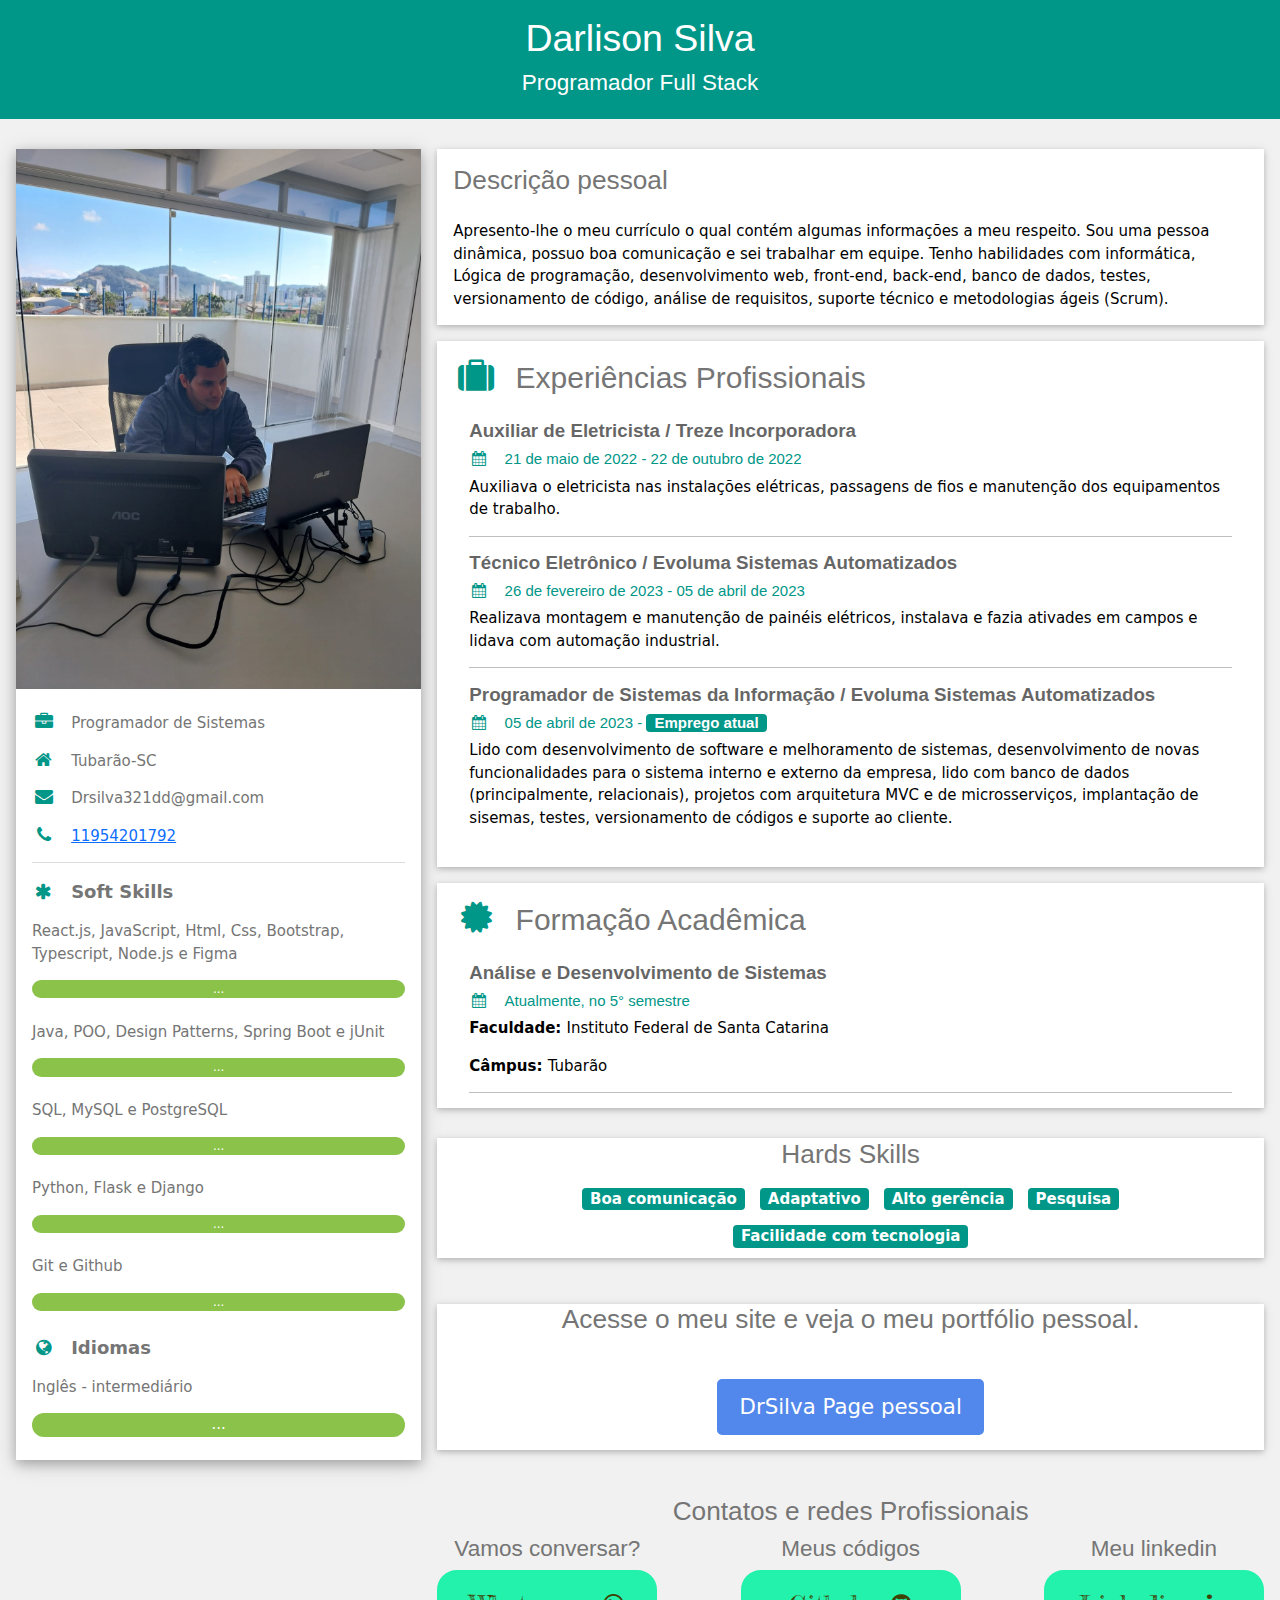
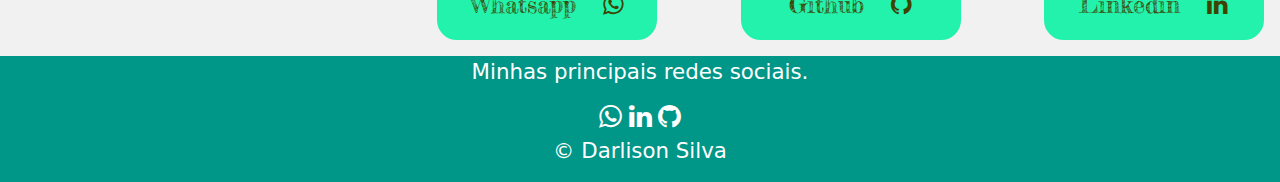
<file: index.html>
<!DOCTYPE html>
<html>
<head>
<title>Curriculo web</title>
<meta charset="UTF-8">
<meta name="viewport" content="width=device-width, initial-scale=1">
<link rel="stylesheet" href="./css/style.css">
<link rel="stylesheet" href="https://www.w3schools.com/w3css/4/w3.css">
<link rel='stylesheet' href='https://fonts.googleapis.com/css?family=Roboto'>
<link rel="stylesheet" href="https://cdnjs.cloudflare.com/ajax/libs/font-awesome/4.7.0/css/font-awesome.min.css">

<meta name="viewport" content="width=device-width, initial-scale=1">
<link href="https://cdn.jsdelivr.net/npm/bootstrap@5.3.1/dist/css/bootstrap.min.css" rel="stylesheet">
<script src="https://cdn.jsdelivr.net/npm/bootstrap@5.3.1/dist/js/bootstrap.bundle.min.js"></script>

<link href="https://fonts.googleapis.com/css2?family=Comfortaa&family=Cormorant+Garamond:wght@500&family=Fredericka+the+Great&family=Montserrat:wght@400;500;600&family=Nunito:wght@300;400&family=Quicksand&family=Work+Sans:wght@300&display=swap" rel="stylesheet">

</head>
<body class="w3-light-grey">

<!-- Page Container -->
<!--div class="w3-content w3-margin-top"-->
 
  <div class="we-container w3-teal w3-padding-16 w3-center">
    <h1>Darlison Silva</h1>
    <h4>Programador Full Stack</h4>
  </div>


  <div class="w3-row-padding container-acd">
  
    <!-- Left Column -->
    <div class="w3-third">
        <!--  fiz alterações-->
    
      <div class="w3-white w3-text-grey w3-card-4">
        <div class="w3-display-container">
          <img src="./img/eu.jpeg" style="width:100%" alt="Avatar">
          <!--div class="w3-display-bottomleft w3-container w3-text-white">
            <h2>Meu nome é Darlison de Souza Silva, tenho 25 anos e sou natural de Itaituba-PA</h2>
          </div-->
        </div><br>
        <div class="w3-container">
          <p><i class="fa fa-briefcase fa-fw w3-margin-right w3-large w3-text-teal"></i>Programador de Sistemas</p>
          <p><i class="fa fa-home fa-fw w3-margin-right w3-large w3-text-teal"></i>Tubarão-SC</p>
          <p><i class="fa fa-envelope fa-fw w3-margin-right w3-large w3-text-teal"></i>Drsilva321dd@gmail.com</p>
          <p><i class="fa fa-phone fa-fw w3-margin-right w3-large w3-text-teal"></i><a href="#" onclick="whats()">11954201792</a></p>
          <hr>

          <p class="w3-large"><b><i class="fa fa-asterisk fa-fw w3-margin-right w3-text-teal"></i>Soft Skills</b></p>
          <p>React.js, JavaScript, Html, Css, Bootstrap, Typescript, Node.js e Figma</p>
          <div class="w3-light-grey w3-round-xlarge w3-small">
            <div class="w3-container w3-center w3-round-xlarge w3-light-green w3-text-white" style="width:100%">...</div>
          </div><br>

          <p>Java, POO, Design Patterns, Spring Boot e jUnit</p>
          <div class="w3-light-grey w3-round-xlarge w3-small">
            <div class="w3-container w3-center w3-round-xlarge w3-light-green" style="width:100%">
              <div class="w3-center w3-text-white">...</div>
            </div>
          </div><br>

          <p>SQL, MySQL e PostgreSQL</p>
          <div class="w3-light-grey w3-round-xlarge w3-small">
            <div class="w3-container w3-center w3-round-xlarge w3-light-green w3-text-white" style="width:100%">...</div>
          </div><br>

          <p>Python, Flask e Django</p>
          <div class="w3-light-grey w3-round-xlarge w3-small">
            <div class="w3-container w3-center w3-round-xlarge w3-light-green w3-text-white" style="width:100%">...</div>
          </div>
          <br>

          <p>Git e Github</p>
          <div class="w3-light-grey w3-round-xlarge w3-small">
            <div class="w3-container w3-center w3-round-xlarge w3-light-green w3-text-white" style="width:100%">...</div>
          </div>
          <br>

          <p class="w3-large w3-text-theme"><b><i class="fa fa-globe fa-fw w3-margin-right w3-text-teal"></i>Idiomas</b></p>
          <p>Inglês - intermediário</p>
          <div class="w3-light-grey w3-round-xlarge">
            <div class="w3-round-xlarge w3-center w3-light-green w3-text-white" style="height:24px;width:100%">...</div>
          </div>
          
          <br>
        </div>
      </div><br>
    </div>

    <div class="w3-twothird">
      <div class="w3-container w3-card w3-white w3-margin-bottom abc-seconde">
        <h3 class="w3-text-grey w3-padding-16"><i class="fa-regular fa-face-smile"></i>Descrição pessoal</h3>
        <p>
          Apresento-lhe o meu currículo o qual contém algumas informações a meu
          respeito. Sou uma pessoa dinâmica, possuo boa comunicação e sei trabalhar 
          em equipe. Tenho habilidades com informática, Lógica de programação, 
          desenvolvimento web, front-end, back-end, banco de dados, testes, versionamento
          de código, análise de requisitos, suporte técnico e metodologias ágeis (Scrum).
        </p>
      </div>

    
      <div class="w3-container w3-card w3-white w3-margin-bottom abc-seconde">
        <h2 class="w3-text-grey w3-padding-16"><i class="fa fa-suitcase fa-fw w3-margin-right w3-xxlarge w3-text-teal"></i>Experiências Profissionais</h2>
        <div class="w3-container">
          <h5 class="w3-opacity"><b>Auxiliar de Eletricista / Treze Incorporadora</b></h5>
          <h6 class="w3-text-teal"><i class="fa fa-calendar fa-fw w3-margin-right"></i>21 de maio de 2022 - 22 de outubro de 2022 <!--span class="w3-tag w3-teal w3-round">Current</span--></h6>
          <p>Auxiliava o eletricista nas instalações elétricas, passagens de fios e manutenção dos equipamentos de trabalho.</p>
          <hr>
        </div>
        <div class="w3-container">
          <h5 class="w3-opacity"><b>Técnico Eletrônico / Evoluma Sistemas Automatizados</b></h5>
          <h6 class="w3-text-teal"><i class="fa fa-calendar fa-fw w3-margin-right"></i>26 de fevereiro de 2023 - 05 de abril de 2023</h6>
          <p>Realizava montagem e manutenção de painéis elétricos, instalava e fazia ativades em campos e lidava com automação industrial.</p>
          <hr>
        </div>
        <div class="w3-container">
          <h5 class="w3-opacity"><b>Programador de Sistemas da Informação / Evoluma Sistemas Automatizados</b></h5>
          <h6 class="w3-text-teal"><i class="fa fa-calendar fa-fw w3-margin-right"></i>05 de abril de 2023 - <span class="w3-tag w3-teal w3-round">Emprego atual</span></h6>
          <p>Lido com desenvolvimento de software e melhoramento de sistemas, desenvolvimento de novas funcionalidades para o sistema interno e externo da empresa, lido com banco de dados (principalmente, relacionais), projetos com arquitetura MVC e de microsserviços, implantação de sisemas, testes, versionamento de códigos e suporte ao cliente. </p><br>
        </div>
      </div>

      <div class="w3-container w3-card w3-white">
        <h2 class="w3-text-grey w3-padding-16"><i class="fa fa-certificate fa-fw w3-margin-right w3-xxlarge w3-text-teal"></i>Formação Acadêmica</h2>
        <div class="w3-container">
          <h5 class="w3-opacity"><b>Análise e Desenvolvimento de Sistemas</b></h5>
          <h6 class="w3-text-teal"><i class="fa fa-calendar fa-fw w3-margin-right"></i>Atualmente, no 5° semestre</h6>
          <p><span>Faculdade: </span>Instituto Federal de Santa Catarina</p>
          <p><span>Câmpus: </span>Tubarão</p>
          <hr>
        </div>
      </div>

    <!-- End Right Column -->
    </div>

    <div class="w3-twothird abc-sc">
      <div class="w3-container w3-card w3-white w3-margin-bottom w3-text-grey abc-fy">
        <h3>Hards Skills</h3>
        <div class="projetos">
          <span class="w3-tag w3-teal w3-round">Boa comunicação</span>
          <span class="w3-tag w3-teal w3-round">Adaptativo</span>
          <span class="w3-tag w3-teal w3-round">Alto gerência</span>
          <span class="w3-tag w3-teal w3-round">Pesquisa</span>
          <span class="w3-tag w3-teal w3-round">Facilidade com tecnologia</span>
        </div>  
          
      </div>
    </div>

    <div class="w3-twothird abc-sc">
      <div class="w3-container w3-text-grey w3-card w3-white w3-margin-bottom">
        <h3>Acesse o meu site e veja o meu portfólio pessoal.</h3>
        <div class="sites">
          <button id="redirect">DrSilva Page pessoal</button>
        </div>  
      </div>
    </div>


    <div class="w3-twothird abc-sc" id="aad">
      <h3 class=" w3-text-grey">Contatos e redes Profissionais</h3>
      <div class="btn-contatos">
        <div>
          <h4 class=" w3-text-grey">Vamos conversar?</h4>
          <button id="botao-zap" onclick="whats()">Whatsapp &nbsp; <i class="fa fa-brands fa-whatsapp"></i> </button>
        </div>
        <div>
          <h4 class=" w3-text-grey">Meus códigos</h4>
          <button id="botao-zap" onclick="github()">Github &nbsp; <i class="fa fa-github w3-hover-opacity"></i> </button>
        </div>
        <div>
          <h4 class=" w3-text-grey">Meu linkedin</h4>
          <button id="botao-zap" onclick="linkedin()">Linkedin &nbsp; <i class="fa fa-linkedin w3-hover-opacity"></i> </button>
        </div>
      </div>
    </div>
    
  <!-- End Grid -->
  </div>
  

</div>

<footer class="w3-container w3-teal w3-center w3-margin-top footer">
  <p>Minhas principais redes sociais.</p>
  <i class="fa fa-brands fa-whatsapp" onclick="whats()"></i>
  <i class="fa fa-linkedin w3-hover-opacity" onclick="linkedin()"></i>
  <i class="fa fa-github w3-hover-opacity" onclick="github()"></i>

  <p>&copy; Darlison Silva <!--a href="https://www.w3schools.com/w3css/default.asp" target="_blank">w3.css</a></p-->
</footer>

<script src="./scripts/script.js"></script>
</body>
</html>
</file>
<file: css/style.css>
body{
    background-color: #252525ef;
}

html,body,h1,h2,h3,h4,h5,h6 {font-family: "Roboto", sans-serif}


span{
    font-weight: 600;
}

.navbar-nav a {
  font-size: 16pt;
}

.container-acd{
  margin-top: 2em;
}

.abc-seconde{
  margin-top: 2m;
}

.container-fluid{
  justify-content: space-between;
}

.abc-sc{
  margin-top: 2em;
  text-align: center;
  padding: 1em;
  justify-content: center;
}

.projetos{
  justify-content: center;
  gap:20px;
  display: flex;
  flex-wrap: wrap;
  padding: 20px;
}

.sites {
  padding: 1em;
}

#redirect {
  margin-top: 1em;
  background-color: #5287eb;
  color: #fff; 
  padding: 10px 20px;
  border-radius: 5px; 
  cursor: pointer; 
  border: 2px solid #5287eb;
  font-size: 16pt;
  justify-self: end;
}

#redirect:hover {
  /*background-color: #FF4500*/
  background-color: transparent;
  color:#097350;
  font-weight: 600;
}


.btn-contatos{
  justify-content: center;
  display: flex;
  justify-content: space-between;
}


.footer{
  font-size: 16pt;
}


.footer i{
  font-size: 20pt;
}

.btn-zap{
  background-color: antiquewhite;
}

#botao-zap{
  width: 220px;
  height: 70px;
  border-radius: 20px;
  border: 2px solid rgb(34, 242, 172);
  transition: background-color 0.3s ease-in-out;
  font-size: 18pt;
  font-family: 'Fredericka the Great', cursive;
  font-weight: 500;
  background-color: rgb(34, 242, 172);
  /*font-family: 'Cormorant Garamond', serif;*/
  font-family: 'Fredericka the Great', cursive;
  color:#3e4202;
}

#botao-zap:hover{
  transition: .3s;
  transform: scale(1.1); 
  background-color: transparent;
}

@media (max-width: 1300px) {
  .abc-sc{
    width: 100%;
  }

  .abc-fy{
    width: 100%;
  }

  .projetos{
    
    justify-content: center;
    gap: 20px;
    flex-wrap: wrap;
    padding: 10px;
    gap: 1em;
  }

  
}


@media (max-width: 1200px) {
  .abc-sc{
    width: 100%;
  }

  .abc-sc div{
    width: auto;
    display: block;
  }

  .abc-fy{
    width: 100%;
  }

  .w3-display-bottomleft h2 {
    font-size: 16pt;
  }

  .projetos{
    justify-content: center;
    gap: 20px;
    padding: 10px;
  }
  
}


@media (max-width: 850px) {
  .abc-sc{
    width: 100%;
  }

  #aad{
    margin-top: 4em;
  }
  .abc-sc div{
    margin-top: 2em;
  }
  

  .w3-display-bottomleft h2 {
    font-size: 12pt;
  }
  .abc-fy{
    width: 100%;
    margin-bottom: 0;
  }

  .projetos{
    padding-top: 0;
  }

  .projetos span{
    justify-content: center;
    width: 100%;
    margin-top: 10px;
  }

  .sites {
    padding: 10px;
  }
  
  
}



@media (max-width: 700px) {

  .navbar h3{
    font-size: 14pt;
  }

  .collapse{
    position: relative;
    justify-content: right;
  }


  .collapse a{
    color: #FFF;
  }


  .abc-sc{
    display: block;
  }

  .projetos {
    display: block;
    gap: 10px;

  }

}
</file>
